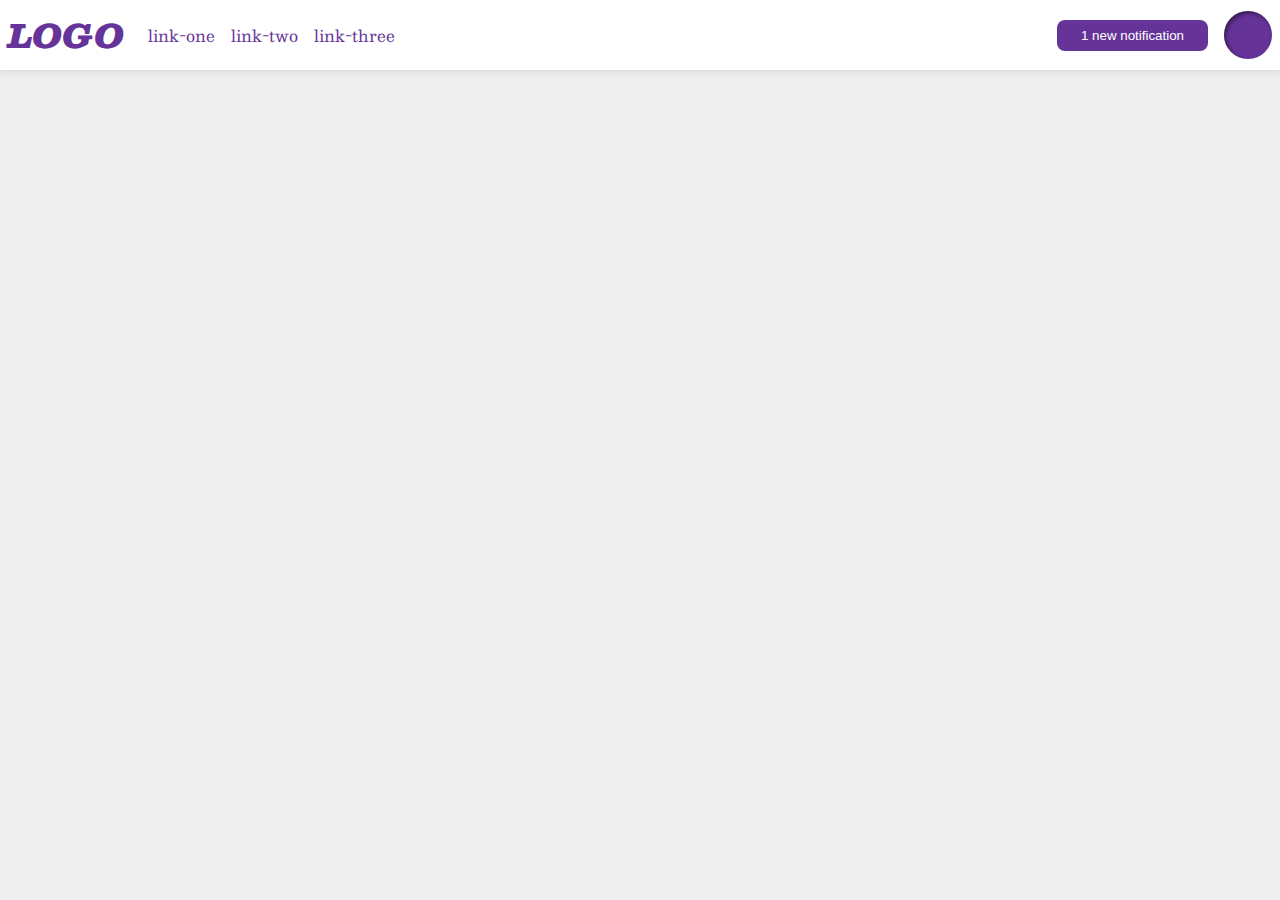
<file: flex/03-flex-header-2/index.html>
<!DOCTYPE html>
<html lang="en">
  <head>
    <meta charset="UTF-8">
    <meta http-equiv="X-UA-Compatible" content="IE=edge">
    <meta name="viewport" content="width=device-width, initial-scale=1.0">
    <title>Flex Header 2</title>
    <link rel="stylesheet" href="style.css">
  </head>
  <body>
    <div class="header">
      <div class="left">
        <div class="logo">
          LOGO
        </div>
        <ul class="links">
          <li><a href="google.com">link-one</a></li>
          <li><a href="google.com">link-two</a></li>
          <li><a href="google.com">link-three</a></li>
        </ul>
      </div>
      <div class="right">
        <button class="notifications">
          1 new notification
        </button>
        <div class="profile-image"></div>
      </div>
    </div>
  </body>
</html>
</file>
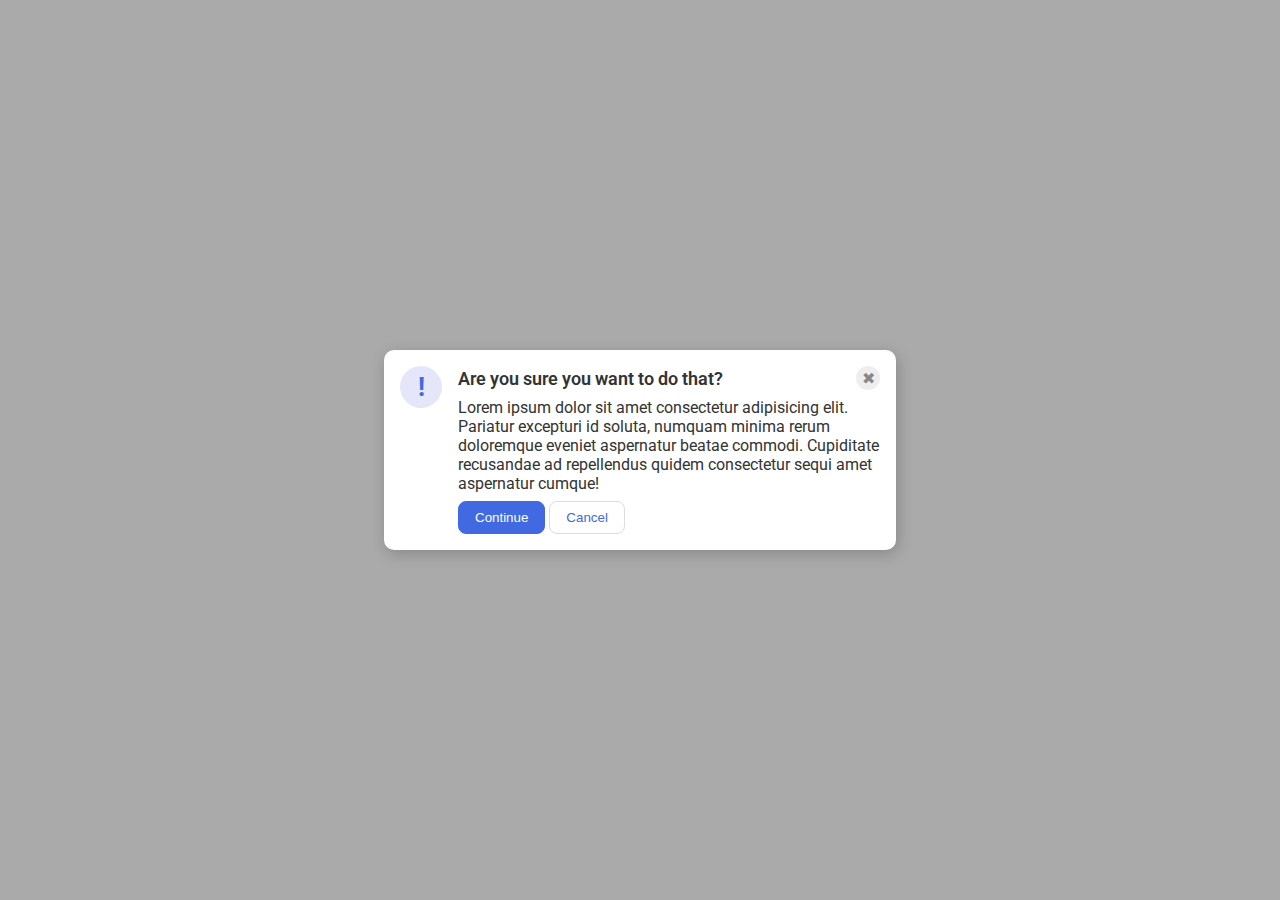
<file: flex/05-flex-modal/index.html>
<!DOCTYPE html>
<html lang="en">
  <head>
    <meta charset="UTF-8">
    <meta http-equiv="X-UA-Compatible" content="IE=edge">
    <meta name="viewport" content="width=device-width, initial-scale=1.0">
    <link rel="stylesheet" href="style.css">
    <title>Modal</title>
  </head>
  <body>
    <div class="modal">
      <div class="icon">!</div>
      <div class="container">
        <div class="header">Are you sure you want to do that?
          <div class="close-button">✖</div>
        </div>
        <div class="text">Lorem ipsum dolor sit amet consectetur adipisicing elit. Pariatur excepturi id soluta, numquam minima rerum doloremque eveniet aspernatur beatae commodi. Cupiditate recusandae ad repellendus quidem consectetur sequi amet aspernatur cumque!</div>
        <button class="continue">Continue</button>
        <button class="cancel">Cancel</button>
      </div>
    </div>
  </body>
</html>
</file>
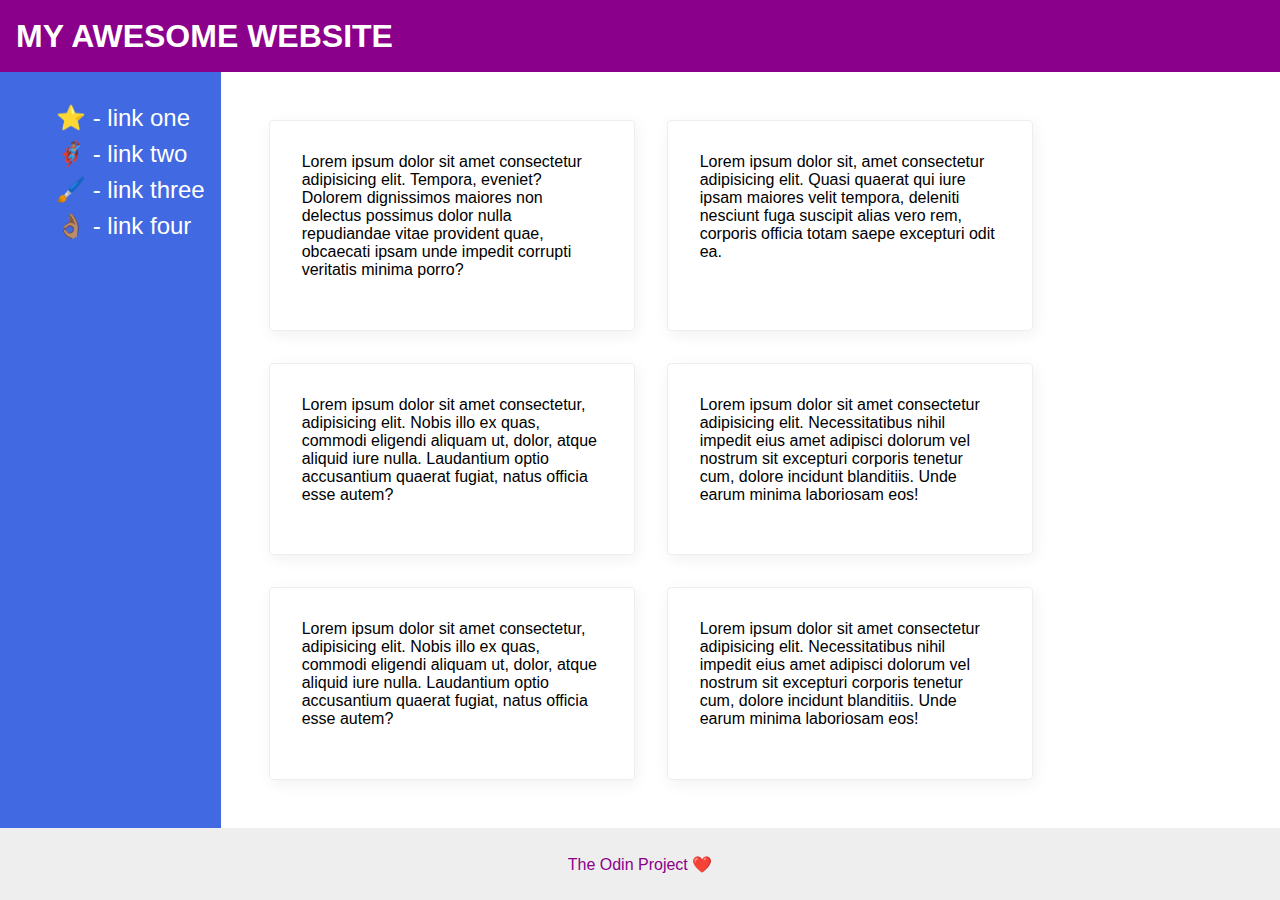
<file: flex/07-flex-layout-2/index.html>
<!DOCTYPE html>
<html lang="en">
  <head>
    <meta charset="UTF-8">
    <meta http-equiv="X-UA-Compatible" content="IE=edge">
    <meta name="viewport" content="width=device-width, initial-scale=1.0">
    <title>The Holy Grail</title>
    <link rel="stylesheet" href="style.css">
  </head>
  <body>
    <div class="header">
      MY AWESOME WEBSITE
    </div>
    <div class="content">
      <div class="sidebar">
        <ul>
          <li><a href="#">⭐ - link one</a></li>
          <li><a href="#">🦸🏽‍♂️ - link two</a></li>
          <li><a href="#">🖌️ - link three</a></li>
          <li><a href="#">👌🏽 - link four</a></li>
        </ul>
      </div>
      <div class="container">
        <div class="card">Lorem ipsum dolor sit amet consectetur adipisicing elit. Tempora, eveniet? Dolorem dignissimos maiores non delectus possimus dolor nulla repudiandae vitae provident quae, obcaecati ipsam unde impedit corrupti veritatis minima porro?</div>
        <div class="card">Lorem ipsum dolor sit, amet consectetur adipisicing elit. Quasi quaerat qui iure ipsam maiores velit tempora, deleniti nesciunt fuga suscipit alias vero rem, corporis officia totam saepe excepturi odit ea.</div>
        <div class="card">Lorem ipsum dolor sit amet consectetur, adipisicing elit. Nobis illo ex quas, commodi eligendi aliquam ut, dolor, atque aliquid iure nulla. Laudantium optio accusantium quaerat fugiat, natus officia esse autem?</div>
        <div class="card">Lorem ipsum dolor sit amet consectetur adipisicing elit. Necessitatibus nihil impedit eius amet adipisci dolorum vel nostrum sit excepturi corporis tenetur cum, dolore incidunt blanditiis. Unde earum minima laboriosam eos!</div>
        <div class="card">Lorem ipsum dolor sit amet consectetur, adipisicing elit. Nobis illo ex quas, commodi eligendi aliquam ut, dolor, atque aliquid iure nulla. Laudantium optio accusantium quaerat fugiat, natus officia esse autem?</div>
        <div class="card">Lorem ipsum dolor sit amet consectetur adipisicing elit. Necessitatibus nihil impedit eius amet adipisci dolorum vel nostrum sit excepturi corporis tenetur cum, dolore incidunt blanditiis. Unde earum minima laboriosam eos!</div>
      </div>
    </div>
    
    <div class="footer">
      The Odin Project ❤️
    </div>
  </body>
</html>
</file>
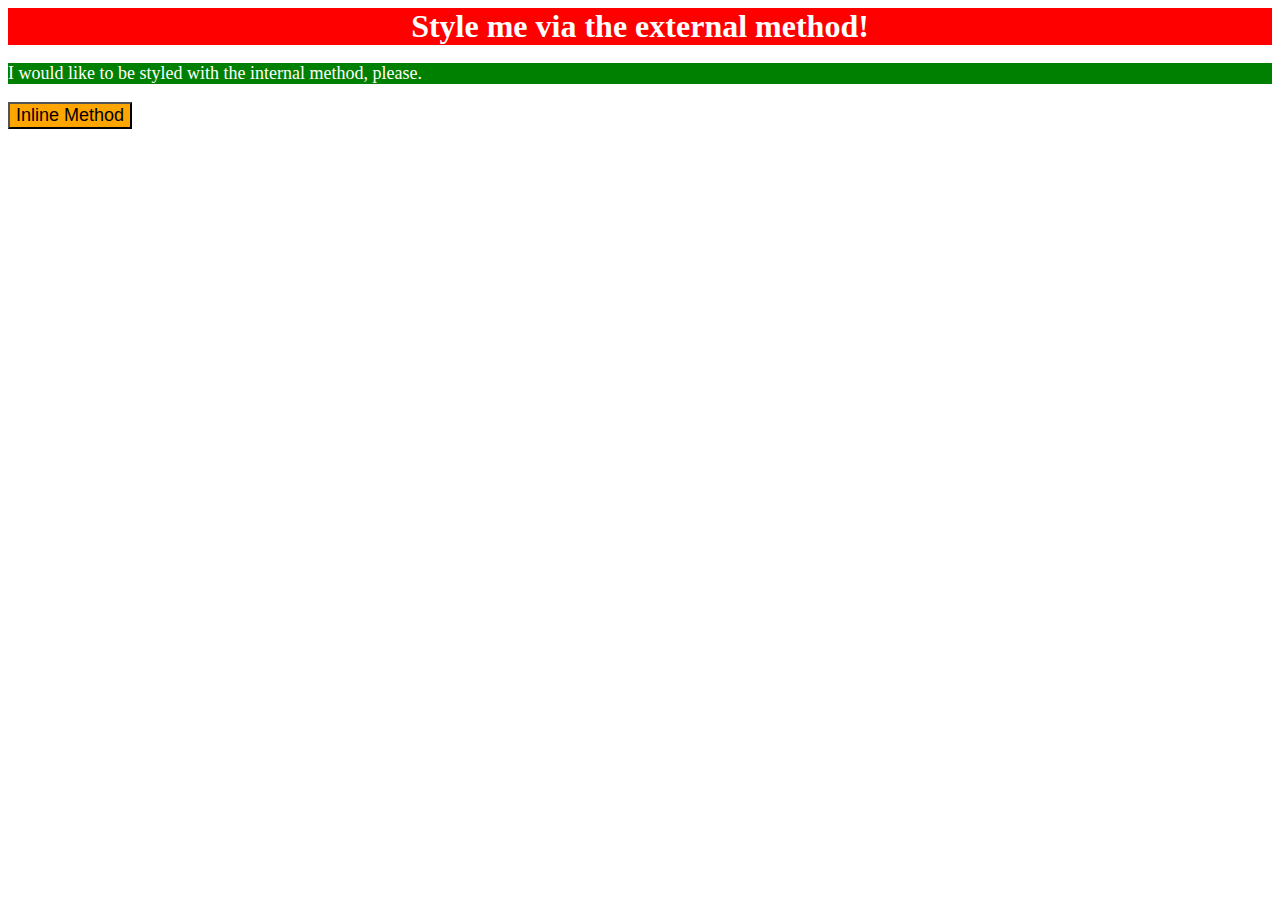
<file: foundations/01-css-methods/index.html>
<!DOCTYPE html>
<html lang="en">
  <head>
    <meta charset="UTF-8">
    <meta http-equiv="X-UA-Compatible" content="IE=edge">
    <meta name="viewport" content="width=device-width, initial-scale=1.0">
    <link rel="stylesheet" href="css/styles.css">
    <style>
      div {
      background-color: red;
      color: white;
      font-size: 32px;
      font-weight: bold;
      text-align: center;
    }

    p {
      background-color: Green;
      color: white;
      font-size: 18px;
    }

    button {
      background-color: orange;
      font-size: 18px;
    }
    </style>
    <title>Methods for Adding CSS</title>
  </head>
  <body>
    <div style="background-color: red; color: white; font-size: 32px; font-weight: bold; text-align: center;">Style me via the external method!</div>
    <p style="background-color: Green; color: white; font-size: 18px;">I would like to be styled with the internal method, please.</p>
    <button style="background-color: orange; font-size: 18px;">Inline Method</button>
  </body>
</html>
</file>
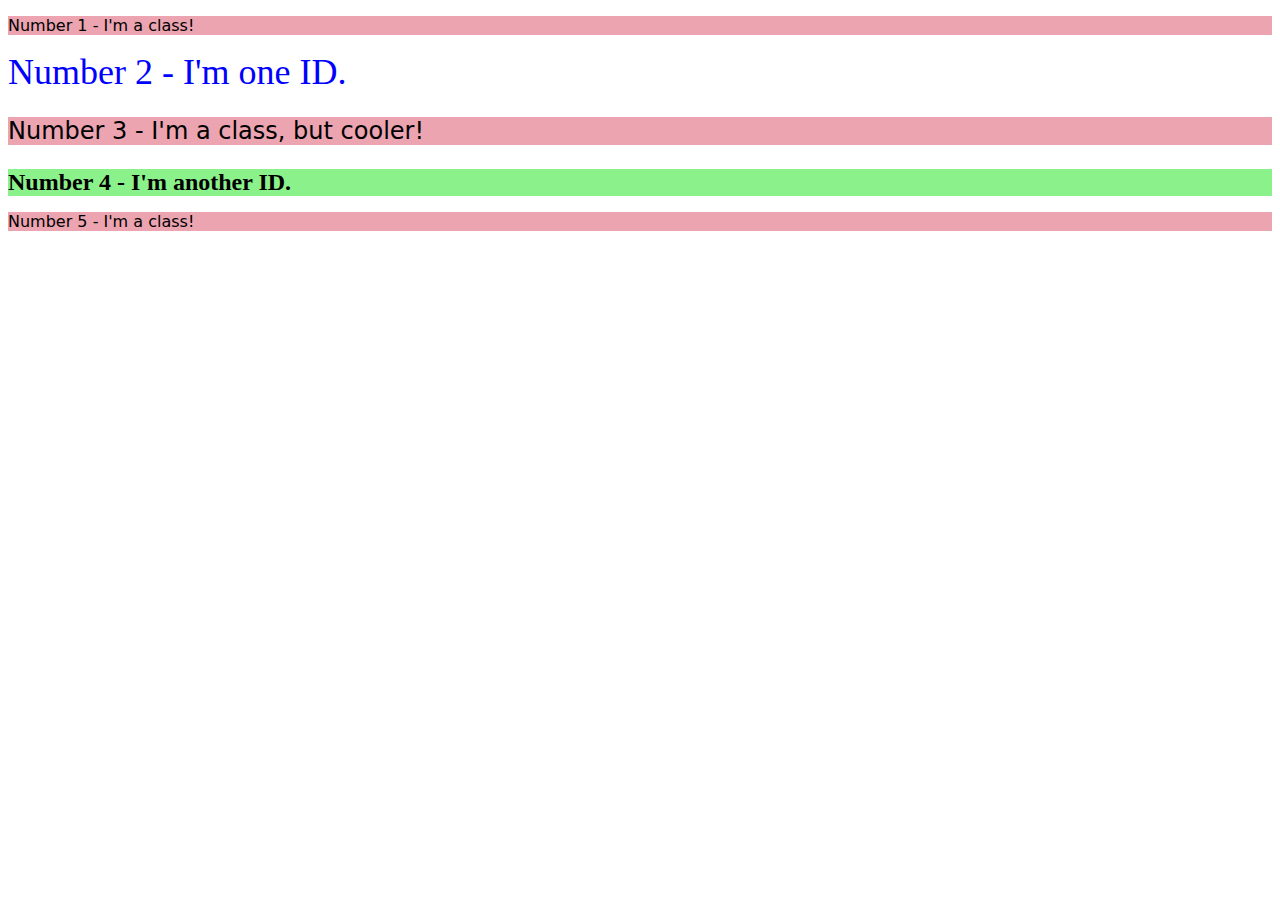
<file: foundations/02-class-id-selectors/index.html>
<!DOCTYPE html>
<html lang="en">
  <head>
    <meta charset="UTF-8">
    <meta http-equiv="X-UA-Compatible" content="IE=edge">
    <meta name="viewport" content="width=device-width, initial-scale=1.0">
    <title>Class and ID Selectors</title>
    <link rel="stylesheet" href="style.css">
  </head>
  <body>
    <p class="number1">Number 1 - I'm a class!</p>
    <div id="number2"> Number 2 - I'm one ID.</div>
    <p class="cooler">Number 3 - I'm a class, but cooler!</p>
    <div id="number4">Number 4 - I'm another ID.</div>
    <p class="number5">Number 5 - I'm a class!</p>
  </body>
</html>
</file>
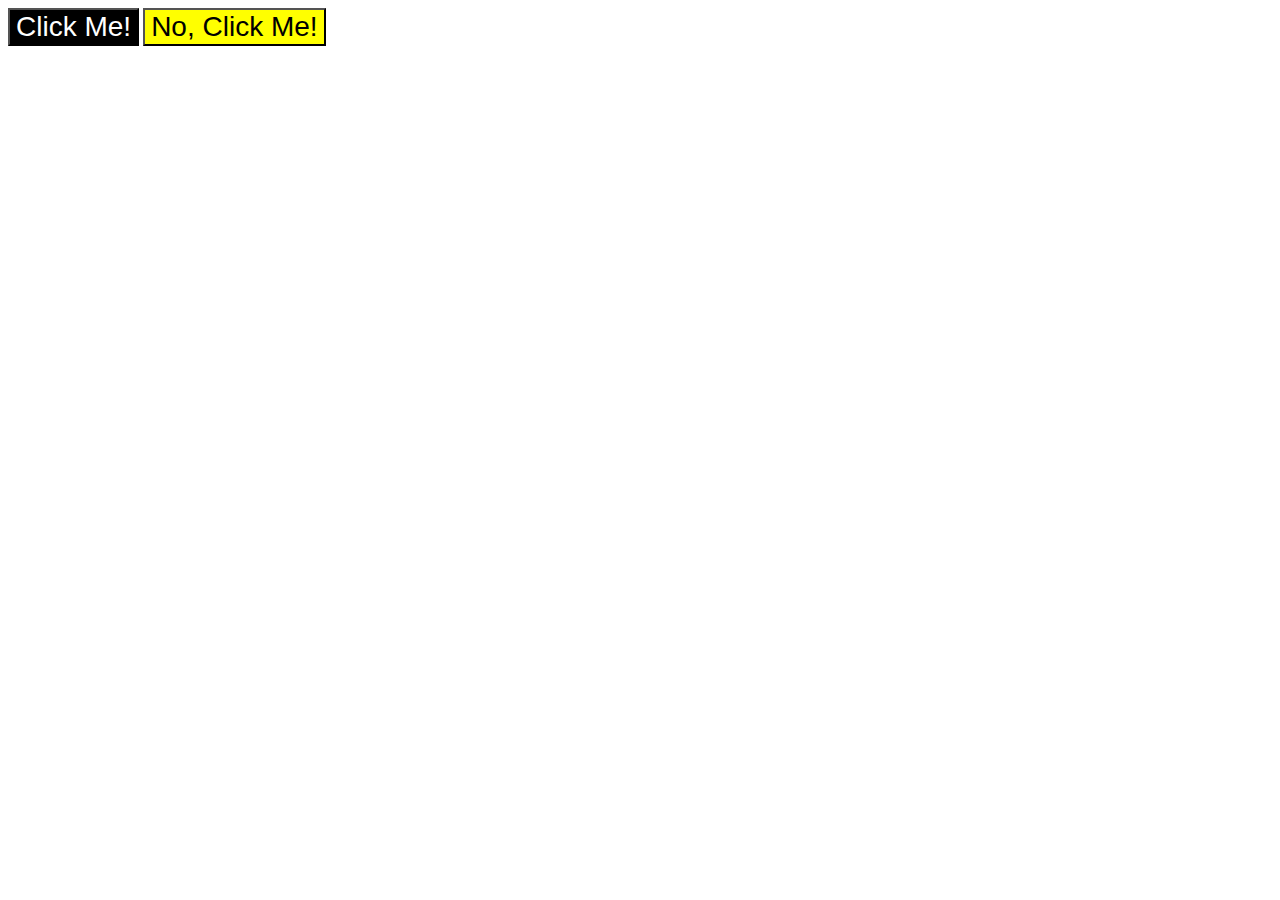
<file: foundations/03-grouping-selectors/index.html>
<!DOCTYPE html>
<html lang="en">
  <head>
    <meta charset="UTF-8">
    <meta http-equiv="X-UA-Compatible" content="IE=edge">
    <meta name="viewport" content="width=device-width, initial-scale=1.0">
    <title>Grouping Selectors</title>
    <link rel="stylesheet" href="style.css">
  </head>
  <body>
    <button class="btn-click">Click Me!</button>
    <button class="btn-click-me">No, Click Me!</button>
  </body>
</html>
</file>
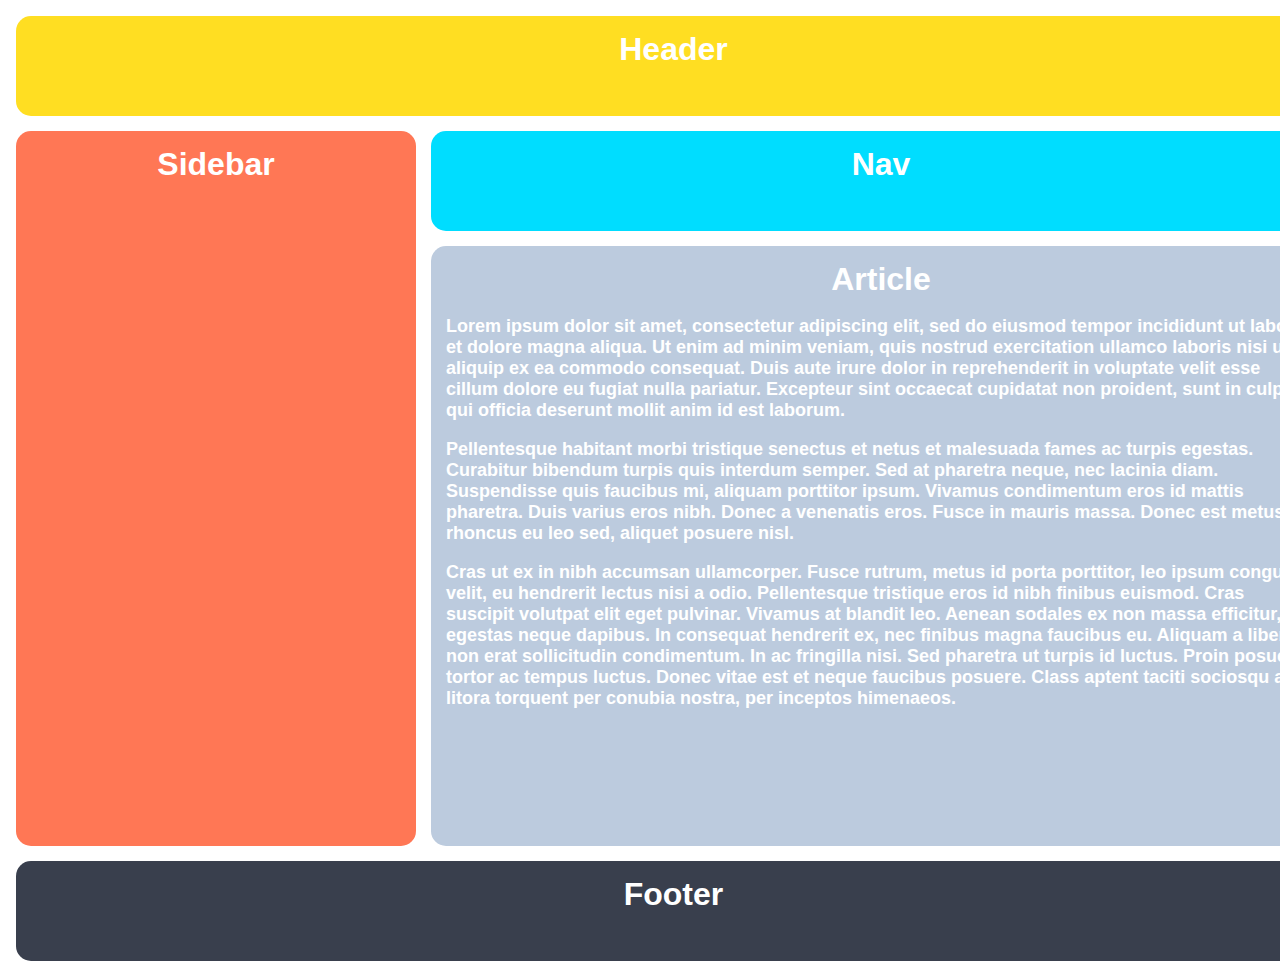
<file: grid/01-grid-layout-1/index.html>
<!DOCTYPE html>
<html lang="en">
  <head>
    <meta charset="UTF-8">
    <meta http-equiv="X-UA-Compatible" content="IE=edge">
    <meta name="viewport" content="width=device-width, initial-scale=1.0">
    <title>The Holy Grail</title>
    <link rel="stylesheet" href="style.css">
  </head> 
  <body>
    <div class="container">
      <div class="header">Header</div>
      <div class="sidebar">Sidebar</div>
      <div class="nav">Nav</div>
      <div class="article">Article
        <p>Lorem  ipsum dolor sit amet, consectetur adipiscing elit, sed do eiusmod tempor incididunt ut labore et dolore magna aliqua. Ut enim ad minim veniam, quis nostrud exercitation ullamco laboris nisi ut aliquip ex ea commodo consequat. Duis aute irure dolor in reprehenderit in voluptate velit esse cillum dolore eu fugiat nulla pariatur. Excepteur sint occaecat cupidatat non proident, sunt in culpa qui officia deserunt mollit anim id est laborum.</p>
        <p>Pellentesque habitant morbi tristique senectus et netus et malesuada fames ac turpis egestas. Curabitur bibendum turpis quis interdum semper. Sed at pharetra neque, nec lacinia diam. Suspendisse quis faucibus mi, aliquam porttitor ipsum. Vivamus condimentum eros id mattis pharetra. Duis varius eros nibh. Donec a venenatis eros. Fusce in mauris massa. Donec est metus, rhoncus eu leo sed, aliquet posuere nisl.</p>
        <p>Cras ut ex in nibh accumsan ullamcorper. Fusce rutrum, metus id porta porttitor, leo ipsum congue velit, eu hendrerit lectus nisi a odio. Pellentesque tristique eros id nibh finibus euismod. Cras suscipit volutpat elit eget pulvinar. Vivamus at blandit leo. Aenean sodales ex non massa efficitur, et egestas neque dapibus. In consequat hendrerit ex, nec finibus magna faucibus eu. Aliquam a libero non erat sollicitudin condimentum. In ac fringilla nisi. Sed pharetra ut turpis id luctus. Proin posuere tortor ac tempus luctus. Donec vitae est et neque faucibus posuere. Class aptent taciti sociosqu ad litora torquent per conubia nostra, per inceptos himenaeos.</p>
      </div>
      <div class="footer">Footer</div>
    </div>
  </body>
</html>
</file>
<file: flex/03-flex-header-2/style.css>
/* this is some magical font-importing.  
you'll learn about it later. */
@import url('https://fonts.googleapis.com/css2?family=Besley:ital,wght@0,400;1,900&display=swap');

body {
  margin: 0;
  background: #eee;
  font-family: Besley, serif;
}

.header {
  background: white;
  border-bottom: 1px solid #ddd;
  box-shadow: 0 0 8px rgba(0,0,0,.1);
  display: flex;
  justify-content: space-between;
  padding: 8px;
}

.profile-image {
  background: rebeccapurple;
  box-shadow: inset 2px 2px 4px rgba(0,0,0,.5);
  border-radius: 50%;
  width: 48px;
  height:  48px;
}

.logo {
  color: rebeccapurple;
  font-size: 32px;
  font-weight: 900;
  font-style: italic;
}

button {
  border: none;
  border-radius: 8px;
  background: rebeccapurple;
  color: white;
  display: flex;
  padding: 8px 24px;
}

a {
  /* this removes the line under our links */
  text-decoration: none;
  color: rebeccapurple;
}

ul {
  list-style-type: none;
  display: flex;
  margin: 0;
  padding: 8px;
  gap: 16px;
}

.left, .right {
  display: flex;
  align-items: center;
  gap: 16px;
}
</file>
<file: flex/05-flex-modal/style.css>
@import url('https://fonts.googleapis.com/css2?family=Roboto:wght@400;700&display=swap');

html, body {
  height: 100%;
}

body {
  font-family: Roboto, sans-serif;
  margin: 0;
  background: #aaa;
  color: #333;
  /* I'll give you this one for free lol */
  display: flex;
  align-items: center;
  justify-content: center;
}

.modal {
  background: white;
  border-radius: 10px;
  box-shadow: 2px 4px 16px rgba(0,0,0,.2);
  display: flex;
  padding: 16px;
  gap: 16px;
  width: 480px;
}

.icon {
  color: royalblue;
  font-size: 26px;
  font-weight: 700;
  background: lavender;
  width: 42px;
  height: 42px;
  border-radius: 50%;
  display: flex;
  align-items: center;
  justify-content: center;
  flex-shrink: 0;
}

.header {
  display: flex;
  justify-content: space-between;
  align-items: center;
  font-weight: 600;
  font-size: 18px;
  margin-bottom: 8px;
}

.close-button {
  background: #eee;
  border-radius: 50%;
  color: #888;
  font-weight: 400;
  font-size: 16px;
  height: 24px;
  width: 24px;
  display: flex;
  align-items: center;
  justify-content: center;
}

.text {
  margin-bottom: 8px;
}

button {
  padding: 8px 16px;
  border-radius: 8px;
}

button.continue {
  background: royalblue;
  border: 1px solid royalblue;
  color: white;
}

button.cancel {
  background: white;
  border: 1px solid #ddd;
  color: royalblue;
}
</file>
<file: flex/07-flex-layout-2/style.css>
body {
  font-family: -apple-system, BlinkMacSystemFont, 'Segoe UI', Roboto, Oxygen, Ubuntu, Cantarell, 'Open Sans', 'Helvetica Neue', sans-serif;
  margin: 0;
  min-height: 100vh;
  display: flex;
  flex-direction: column;
}

.header {
  height: 72px;
  background: darkmagenta;
  color: white;
  display: flex;
  font-size: 32px;
  font-weight: 900;
  align-items: center;
  padding: 0 16px;
}

.content {
  display: flex;
  flex: 1;
}

.sidebar {
  max-width: 300px;
  background: royalblue;
  flex-shrink: 0;
  padding: 16px;
}

ul {
  list-style-type: none;
}

li {
  margin-bottom: 8px;
}

a {
  text-decoration: none;
  color: white;
  font-size: 24px;
}

.container {
  display: flex;
  flex-wrap: wrap;
  padding: 32px;
}

.card {
  border: 1px solid #eee;
  box-shadow: 2px 4px 16px rgba(0,0,0,.06);
  border-radius: 4px;
  padding: 32px;
  margin: 16px;
  max-width: 300px;
}

.footer {
  height: 72px;
  background: #eee;
  color: darkmagenta;
  display: flex;
  justify-content: center;
  align-items: center;
}
</file>
<file: foundations/01-css-methods/css/styles.css>
div {
    background-color: red;
    color: white;
    font-size: 32px;
    font-weight: bold;
    text-align: center;

}

p {
    background-color: Green;
    color: white;
    font-size: 18px;
}

button {
    background-color: orange;
    font-size: 18px;
}
</file>
<file: foundations/02-class-id-selectors/style.css>
.number1 {
    background-color: rgb(235, 164, 176);
    font-family: Verdana, Dejavu sans, sans-serif;
}

#number2 {
    color: blue;
    font-size: 36px;
}

.cooler {
    background-color: rgb(235, 164, 176);
    font-family: Verdana, Dejavu sans, sans-serif;
    font-size: 24px;
}

#number4 {
    background-color: rgb(139, 241, 139);
    font-size: 24px;
    font-weight: bold;
}

.number5 {
    background-color: rgb(235, 164, 176);
    font-family: Verdana, Dejavu sans, sans-serif;
}
</file>
<file: foundations/03-grouping-selectors/style.css>
.btn-click {
    background-color: black;
    color: white;
    font-size: 28px;
    font-family: Helvetica, 'Times New Roman', sans-serif;
}

.btn-click-me {
    background-color: yellow;
    font-size: 28px;
    font-family: Helvetica, 'Times New Roman', sans-serif;
}
</file>
<file: grid/01-grid-layout-1/style.css>
body, html {
  height: 100%;
  margin: 0;
} 

.container {
  display: grid;
  grid-template-columns: 400px 900px;
  grid-template-rows: 100px 100px 600px 100px;
  grid-template-areas: "header header" 
  "sidebar nav"
  "sidebar article"
  "footer footer"
  ;
  gap: 15px;
  text-align: center;
  height: 100%;
  padding: 16px;
  box-sizing: border-box;
}

.container div {
  padding: 15px;
  font-size: 32px;
  font-family: Helvetica;
  font-weight: bold;
  color: white;
  border-radius: 15px;
}

.header {
  background-color: #FFDE22;
  /* grid-column: 1 / 3; */
  grid-area: header;
}

.sidebar {
  background-color: #FF7755;
  /* grid-row: 2 / 4; */
  grid-area: sidebar;
}

.nav {
  background-color: #00DDFF;
}

.article {
  background-color: #bccbde;
}

.article p {
  font-size: 18px;
  font-family: sans-serif;
  color: white;
  text-align: left;
}

.footer {
  background-color: #393f4d;
  /* grid-column: 1/ 3; */
  grid-area: footer;
}
</file>
